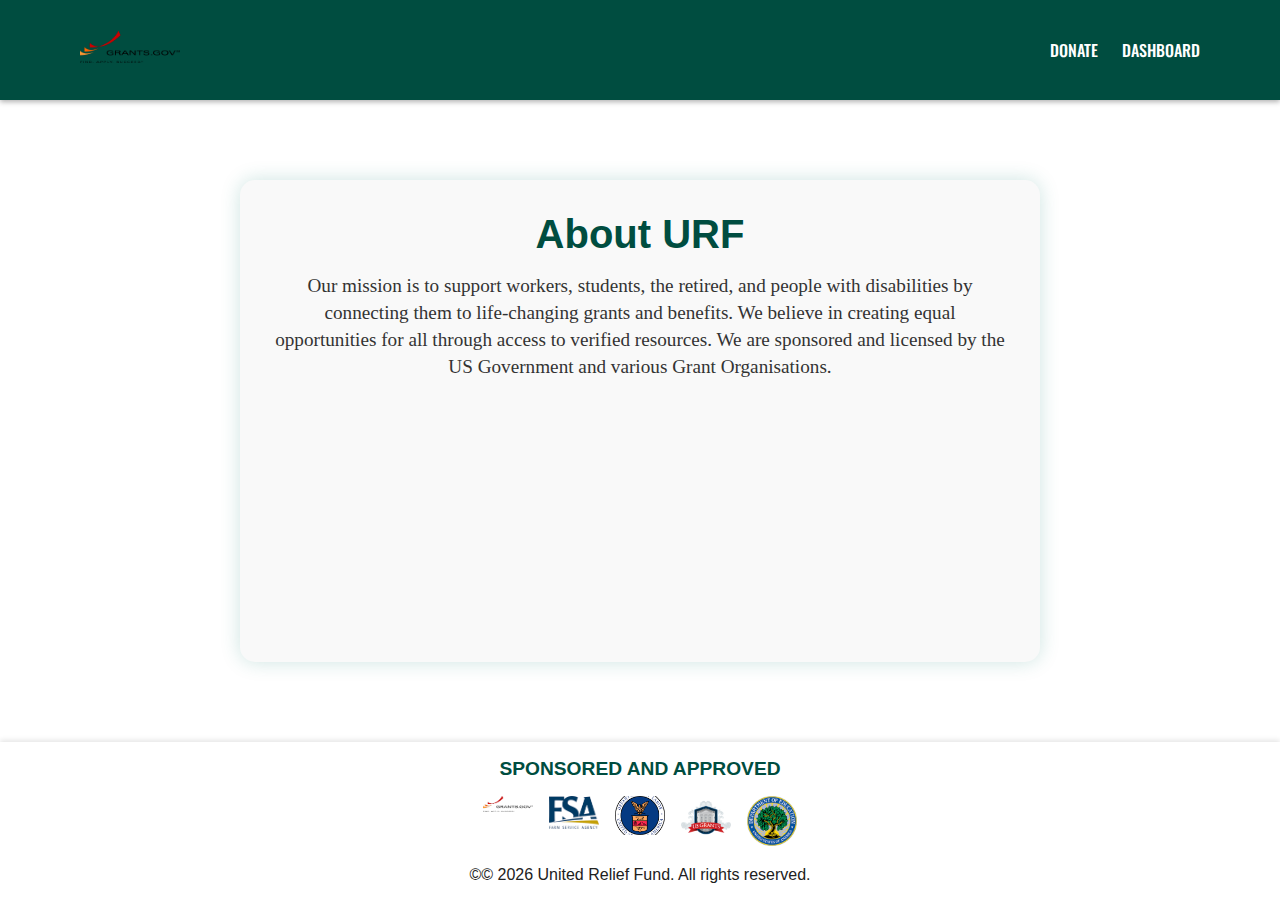
<file: about.html>
<!DOCTYPE html>
<html lang="en">
<head>
  <meta charset="UTF-8" />
  <meta name="viewport" content="width=device-width, initial-scale=1.0" />
  <title>About Us</title>
  <link rel="stylesheet" href="styles.css">
  <link rel="preconnect" href="https://fonts.googleapis.com">
<link rel="preconnect" href="https://fonts.gstatic.com" crossorigin>
<link href="https://fonts.googleapis.com/css2?family=Oswald:wght@200..700&display=swap" rel="stylesheet">
</head>
<body>

<header>
        
        <div class="logo">
            <img src="IMAGES/grants-gov-logo-text.Bxb08h7s.png" alt="WorkerAid Logo">
        </div>

        <nav>
            <a href="/donate.html" class="bg-blue-600 hover:bg-blue-700 text-white font-bold py-3 px-6 rounded-lg shadow-lg transition">
                DONATE
            </a>
            <a href="dashboard.html">DASHBOARD</a>
        </nav>
    </header>

  <div id="header-placeholder"></div>


  <!-- Main Content -->
  <main class="edit-about">
    <div class="about-box">
      <h2>About URF</h2>
      <p>
        Our mission is to support workers, students, the retired, and people with disabilities by connecting them to life-changing grants and benefits.
        We believe in creating equal opportunities for all through access to verified resources. We are sponsored and licensed by the US Government and various Grant Organisations.
      </p>
    </div>
  </main>

  <!-- Footer -->
  <footer class="footerr">
    <h1 class="sponsor-title">SPONSORED AND APPROVED</h1>
    <div class="sponsor-logos">
      <a href="https://www.grants.gov/" target="_blank"><img src="IMAGES/grants-gov-logo-text.Bxb08h7s.png" alt=""></a>
      <a href="https://studentaid.gov/understand-aid/types/grants" target="_blank"><img src="IMAGES/FSAlogo.png" alt=""></a>
      <a href="https://www.dol.gov/agencies/eta/grants/apply/find-opportunities" target="_blank"><img src="IMAGES/LBOR_logo.png" alt=""></a>
      <a href="https://www.usgrants.org/" target="_blank"><img src="IMAGES/logoUSGRANTS.png" alt=""></a>
      <a href="https://www.ed.gov/grants-and-programs/apply-grant/available-grants" target="_blank"><img src="IMAGES/DEPEDU2.png" alt=""></a>
    </div>
    <div class="footer-copy">
      &copy;© 2026 United Relief Fund. All rights reserved.
    </div>
  </footer>




</body>
</html>
</file>
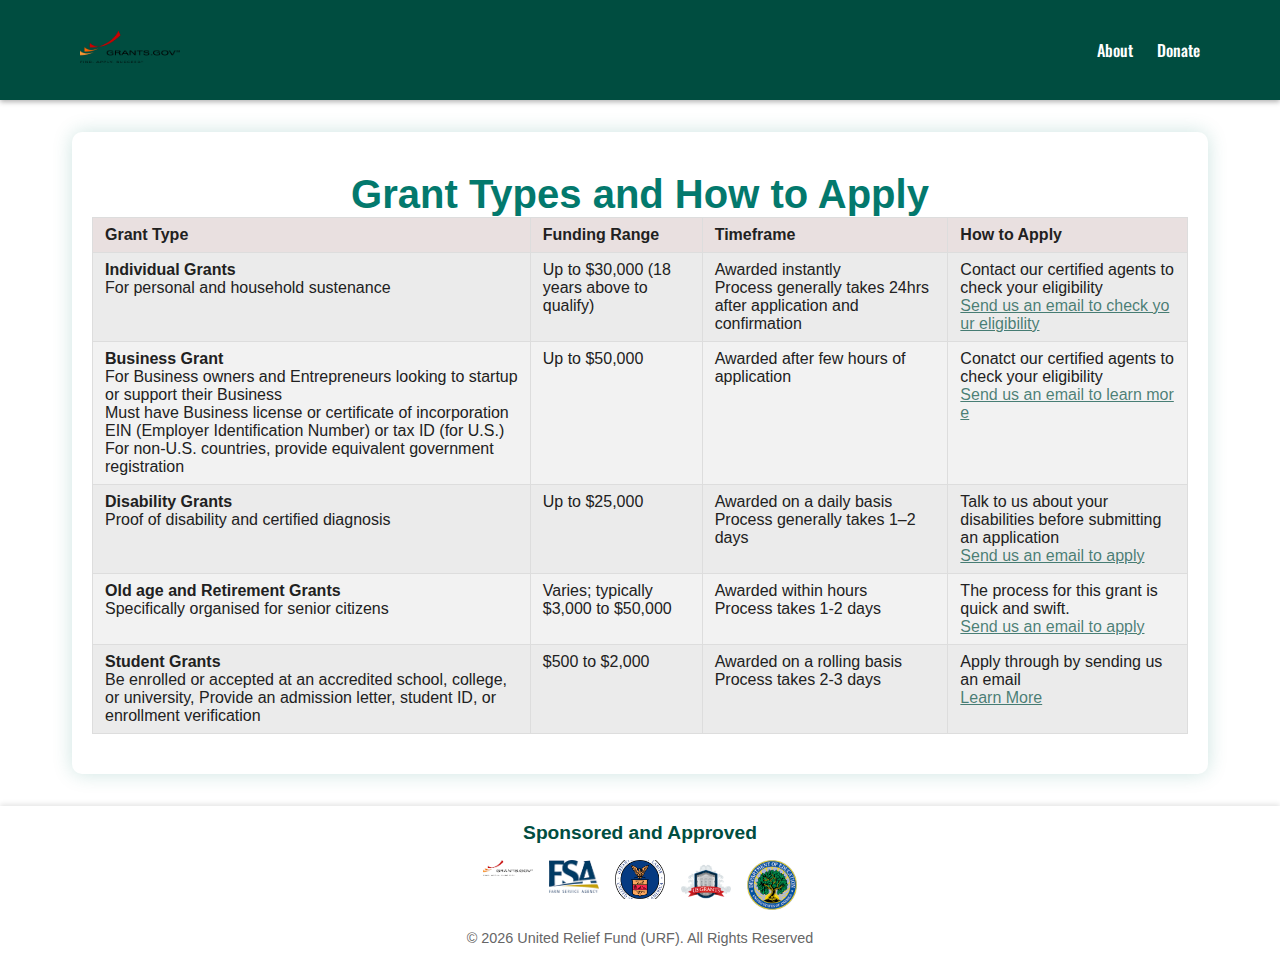
<file: dashboard.html>
<!DOCTYPE html>
<html lang="en">
<head>
  <meta charset="UTF-8" />
  <meta name="viewport" content="width=device-width, initial-scale=1.0"/>
  <title>User Dashboard</title>
  <link rel="stylesheet" href="styles.css" />
    <link rel="preconnect" href="https://fonts.googleapis.com">
<link rel="preconnect" href="https://fonts.gstatic.com" crossorigin>
<link href="https://fonts.googleapis.com/css2?family=Oswald:wght@200..700&display=swap" rel="stylesheet">
<link rel="preconnect" href="https://fonts.googleapis.com">

 <!-- 
<script>
  function confirmLogout() {
    const confirmed = confirm("Log out?");
    if (confirmed) {
      // ✅ Redirect or clear session here
      window.location.href = 'index.html'; // or 'logout.html' if you have one
    }
  }
</script> -->

</head>
<body>
  <header>
    <div class="logo">
      <img src="/IMAGES/grants-gov-logo-text.Bxb08h7s.png" alt="">
    </div>
    <nav>
      <a href="index.html">About</a>
      <a href="donate.html">Donate</a>
   <!--    <a href="#" onclick="confirmLogout()">Log Out</a>  -->
    </nav>
  </header>

  
  <main>
     <!--
      <section class="grid">
            <div class="grid-item">
                <img src="IMAGES/Construction Site Planning.jpg" alt="Grant 1">
                <p>You’ve carried the weight of progress on your shoulders — day in, day out. Now let us help 
                    carry you forward with the support and opportunities you deserve
                </p>
            </div>
            <div class="grid-item">
                <img src="IMAGES/21 Identical Twins Reveal The Most Memorable Times They Switched Places And Fooled Everyone.jpg" alt="Benefit 1">
                <p>Every challenge you’ve faced is a reminder of your resilience. We see your strength, and we stand with you
                    — because support should be as unwavering as your spirit.</p>
            </div>
            <div class="grid-item">
                <img src="IMAGES/couples holdingbox.jpg" alt="Grant 2">
                <p>After a lifetime of service and contribution, you’ve earned more than rest — you’ve earned care, dignity, 
                    and continued purpose. We’re here to walk with you through this next chapter.</p>
            </div>
            <div class="grid-item">
                <img src="IMAGES/mrslamsmusings.jpg" alt="Benefit 2">
                <p>You carry the future in your hands, full of questions, energy, and hope. With the
                    right support, there’s no limit to how far you can go — and we’re here to help you rise.</p>
            </div>
        </section>   -->

        <section id="grant-types" class="grant-table-section">
            <h2>Grant Types and How to Apply</h2>
            <div class="table-wrapper">
                <table class="grant-table">
                    <thead>
                        <tr>
                            <th>Grant Type</th>
                            <th>Funding Range</th>
                            <th>Timeframe</th>
                            <th>How to Apply</th>
                        </tr>
                    </thead>
                    <tbody>
                        <tr>
                            <td>
                                <strong>Individual Grants</strong><br>
                                For personal and household sustenance
                            </td>
                            <td> Up to $30,000 (18 years above to qualify)</td>
                            <td>Awarded instantly<br>Process generally takes 24hrs after application and confirmation</td>
                            <td>
                                Contact our certified agents to check your eligibility<br>
                                <a href="mailto:info@relieffund.online">Send us an email to check your eligibility</a>
                            </td>
                        </tr>
                        <tr>
                            <td>
                                <strong>Business Grant</strong><br>
                                For Business owners and Entrepreneurs looking to startup or support their Business <br>
                                Must have Business license or certificate of incorporation <br>
                                 EIN (Employer Identification Number) or tax ID (for U.S.) <br>
                                  For non-U.S. countries, provide equivalent government registration
                            </td>
                            <td>
                                Up to $50,000
                            </td>
                            <td>Awarded after few hours of application</td>
                            <td>
                                Conatct our certified agents to check your eligibility <br>
                                <a href="mailto:info@relieffund.online"> Send us an email to learn more</a>
                            </td>
                        </tr>
                        <tr>
                            <td>
                                <strong>Disability Grants</strong><br>
                                Proof of disability and certified diagnosis
                            </td>
                            <td>Up to $25,000</td>
                            <td>Awarded on a daily basis<br>Process generally takes 1–2 days</td>
                            <td>
                                Talk to us about your disabilities before submitting an application<br>
                                <a href="mailto:info@relieffund.online">Send us an email to apply</a>
                            </td>
                        </tr>
                        <tr>
                            <td>
                                <strong>Old age and Retirement Grants</strong><br>
                                Specifically organised for senior citizens
                            </td>
                            <td>Varies; typically $3,000 to $50,000</td>
                            <td>Awarded within hours<br>Process takes 1-2 days</td>
                            <td>
                                The process for this grant is quick and swift.<br>
                                <a href="mailto:info@relieffund.online">Send us an email to apply</a>
                            </td>
                        </tr>
                        <tr>
                            <td>
                                <strong>Student Grants</strong><br>
                                Be enrolled or accepted at an accredited school, college, or university,
                                Provide an admission letter, student ID, or enrollment verification
                            </td>
                            <td>$500 to $2,000</td>
                            <td>Awarded on a rolling basis<br>Process takes 2-3 days</td>
                            <td>
                                Apply through by sending us an email<br>
                                <a href="mailto:info@relieffund.online">Learn More</a>
                            </td>
                        </tr>
                    </tbody>
                </table>
            </div>
        </section>

  </main>

   <footer>
          <h1>Sponsored and Approved</h1>
        <div class="social-icons">
            <a href="https://www.grants.gov/" target="_blank"><img src="IMAGES/grants-gov-logo-text.Bxb08h7s.png" alt=""></a>
            <a href="https://studentaid.gov/understand-aid/types/grants" target="_blank"><img src="IMAGES/FSAlogo.png" alt=""></a>
            <a href="https://www.dol.gov/agencies/eta/grants/apply/find-opportunities" target="_blank"><img src="IMAGES/LBOR_logo.png" alt=""></a>
            <a href="https://www.usgrants.org/" target="_blank"><img src="IMAGES/logoUSGRANTS.png" alt=""></a>
            <a href="https://www.ed.gov/grants-and-programs/apply-grant/available-grants" target="_blank"><img src="IMAGES/DEPEDU2.png" alt=""></a>
        </div>
        <div class="container">© 2026 United Relief Fund (URF). All Rights Reserved</div>
    </footer>

 
</body>
</html>
</file>
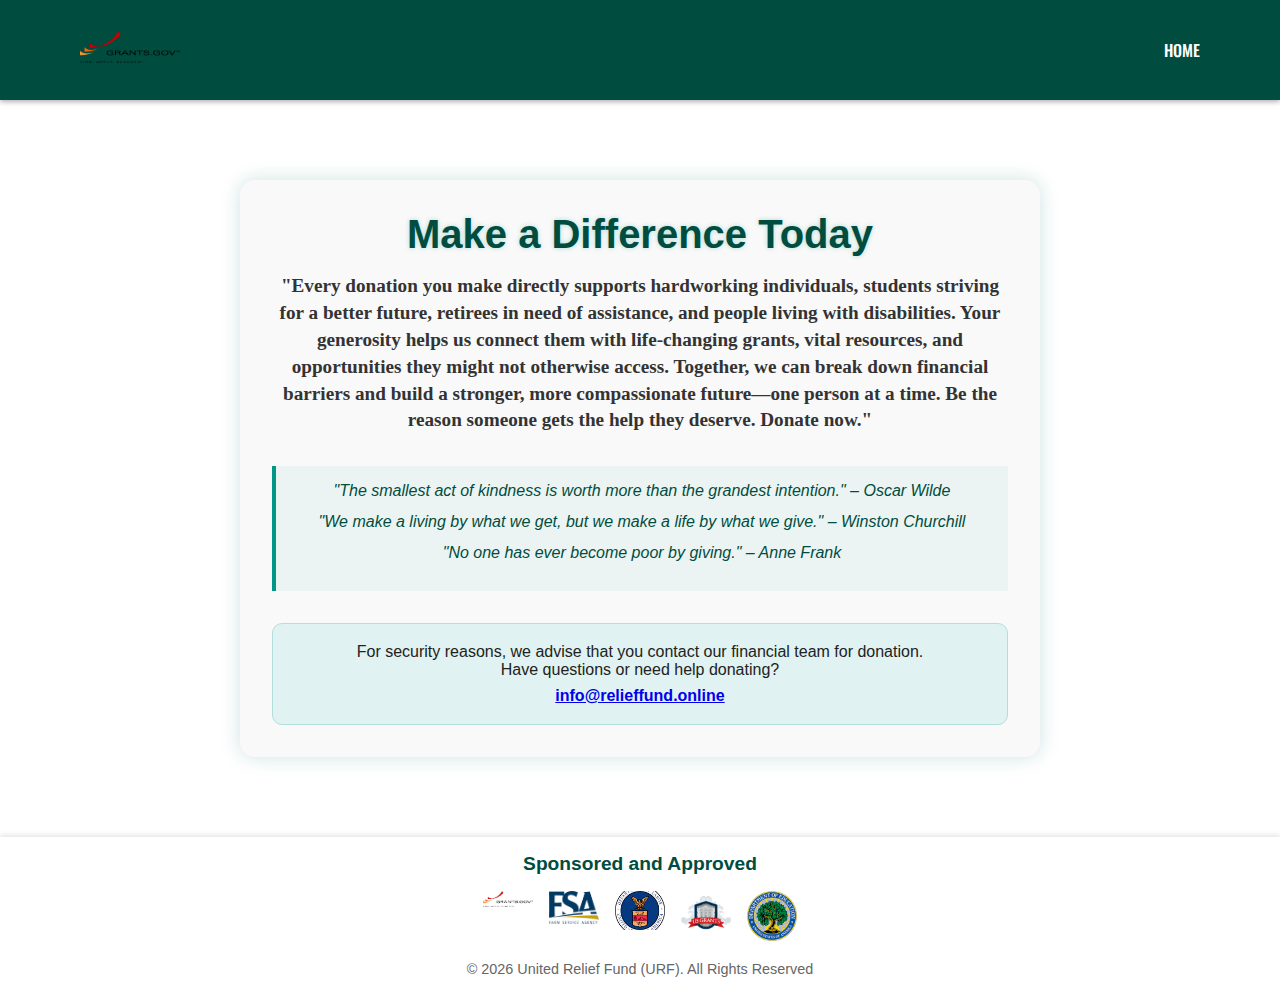
<file: donate.html>
<!DOCTYPE html>
<html lang="en">
<head>
  <meta charset="UTF-8" />
  <meta name="viewport" content="width=device-width, initial-scale=1.0"/>
  <title>Donate Now - Empower Futures</title>
  <link rel="stylesheet" href="styles.css">
  <link rel="preconnect" href="https://fonts.googleapis.com">
<link rel="preconnect" href="https://fonts.gstatic.com" crossorigin>
<link href="https://fonts.googleapis.com/css2?family=Oswald:wght@200..700&display=swap" rel="stylesheet">
</head>
<body>
  <header>
        
        <div class="logo">
            <img src="IMAGES/grants-gov-logo-text.Bxb08h7s.png" alt="WorkerAid Logo">
        </div>

        <nav>
            <a href="index.html">HOME</a>
        </nav>
    </header>



    <div id="header-placeholder"></div>
  <div class="donate-container">
    <h1 class="donate-title">Make a Difference Today</h1>
    <p class="donate-paragraph">
      "Every donation you make directly supports hardworking individuals, students striving for a better future, retirees in need of assistance, and people living with disabilities. Your generosity helps us connect them with life-changing grants, vital resources, and opportunities they might not otherwise access. Together, we can break down financial 
      barriers and build a stronger, more compassionate future—one person at a time. Be the reason someone gets the help they deserve. Donate now."
    </p>

    <div class="quotes">
      <p>"The smallest act of kindness is worth more than the grandest intention." – Oscar Wilde</p>
      <p>"We make a living by what we get, but we make a life by what we give." – Winston Churchill</p>
      <p>"No one has ever become poor by giving." – Anne Frank</p>
    </div>

    <div class="donate-contact">
      <p>For security reasons, we advise that you contact our financial team for donation.</p>
      <p>Have questions or need help donating?</p>
     <p class="email">
  <a href="mailto:info@relieffund.online">info@relieffund.online</a>
</p>


    </div>
  </div>

   <footer>
          <h1>Sponsored and Approved</h1>
        <div class="social-icons">
            <a href="https://www.grants.gov/" target="_blank"><img src="IMAGES/grants-gov-logo-text.Bxb08h7s.png" alt=""></a>
            <a href="https://studentaid.gov/understand-aid/types/grants" target="_blank"><img src="IMAGES/FSAlogo.png" alt=""></a>
            <a href="https://www.dol.gov/agencies/eta/grants/apply/find-opportunities" target="_blank"><img src="IMAGES/LBOR_logo.png" alt=""></a>
            <a href="https://www.usgrants.org/" target="_blank"><img src="IMAGES/logoUSGRANTS.png" alt=""></a>
            <a href="https://www.ed.gov/grants-and-programs/apply-grant/available-grants" target="_blank"><img src="IMAGES/DEPEDU2.png" alt=""></a>
        </div>
        <div class="container">© 2026 United Relief Fund (URF). All Rights Reserved</div>
    </footer>



</body>
</html>
</file>
<file: styles.css>
/* RESET AND BASE */
.bree-serif-regular {
  font-family: "Bree Serif", serif;
  font-weight: 400;
  font-style: normal;
}

* {
    margin: 0;
    padding: 0;
    box-sizing: border-box;
    font-family: 'Arial', sans-serif;
}

.oswald {
    font-family: "Oswald", sans-serif;
    font-optical-sizing: auto;
    font-style: normal;
}

body {
    background: #ffffff;
    color: #212121;
    min-height: 100vh;
    display: flex;
    flex-direction: column;
}

/* STARS BACKGROUND EFFECT */
.stars {
    position: fixed;
    top: 0;
    left: 0;
    width: 100%;
    height: 100%;
    background: transparent;
    z-index: -1;
    animation: twinkle 5s infinite;
}

@keyframes twinkle {
    0%, 100% { opacity: 0.7; }
    50% { opacity: 0.3; }
}

.stars::before,
.stars::after {
    content: '';
    position: absolute;
    width: 2px;
    height: 2px;
    background: white;
    box-shadow: 50vw 20vh #fff, 20vw 80vh #ddd, 70vw 50vh #eee, 30vw 30vh #fff, 80vw 10vh #ddd;
    animation: twinkle 3s infinite alternate;
}

/* HEADER */
header, .about-center {
    background: #004d40;
    padding: 1rem 5rem;
    display: flex;
    justify-content: space-between;
    align-items: center;
    box-shadow: 0 2px 5px rgba(0, 0, 0, 0.3);
    height: 100px;
}

.logo {
    font-size: 1.5rem;
    font-weight: bold;
    color: #00796B;
}

.logo img {
    max-width: 100px;
    height: auto;
}

nav {
    display: flex;
    align-items: center;
    flex-wrap: wrap;
}

nav a {
    color: #FFFFFF;
    text-decoration: none;
    margin-left: 1.5rem;
    font-size: 1rem;
    transition: color 0.3s;
    font-family: "Oswald", sans-serif;
    font-weight: 500;
}

nav a:hover {
    text-decoration: underline;
}

/* MAIN & HERO */
main {
    flex: 1;
    padding: 2rem;
    max-width: 1200px;
    margin: 0 auto;
    width: 100%;
}

.hero {
    padding-top: 20px;
    text-align: center;
    margin-bottom: 2rem;
    padding-bottom: 100px;
}

.hero h1 {
    padding-bottom: 15px;
    font-size: clamp(1.8rem, 4vw, 2.5rem);
    color: #03796d;
    font-family: "Special Gothic Expanded One", sans-serif;
    font-weight: 200;
}

.hero p {
    font-family: "Bree Serif", serif;
    font-size: clamp(1rem, 2.5vw, 1.2rem);
    color: #424242;
}

/* FORM SECTION */
.form-container {
    background: rgba(255, 255, 255, 0.95);
    backdrop-filter: blur(10px);
    padding: 2rem;
    border-radius: 15px;
    box-shadow: 0 0 20px rgba(0, 191, 255, 0.4);
    max-width: 500px;
    margin: 20px auto;
    width: 90%;
}

.tabs {
    display: flex;
    justify-content: space-around;
    margin-bottom: 1.5rem;
    flex-wrap: wrap;
    gap: 0.5rem;
}

.tab {
    padding: 0.5rem 1rem;
    background: rgba(255, 255, 255, 0.2);
    border-radius: 5px;
    cursor: pointer;
    transition: background 0.3s, color 0.3s;
    color: #100f0f;
    min-width: fit-content;
}

.tab.active {
    background: #009688;
    color: #fff;
}

.tab:hover {
    background: #e0f2f1;
    color: #000;
}

.form-section {
    display: none;
}

.form-section.active {
    display: block !important;
}

.input-group {
    margin-bottom: 1rem;
    position: relative;
}

input {
    width: 100%;
    padding: 0.8rem;
    border: 1px solid #004d40;
    border-radius: 5px;
    background: rgba(255, 255, 255, 0.9);
    color: #151515;
    font-size: 1rem;
    outline: none;
    transition: border 0.3s, box-shadow 0.3s;
}

input:focus {
    border-color: #009688;
    box-shadow: 0 0 10px #00968866;
}

.toggle-password {
    position: absolute;
    right: 10px;
    top: 50%;
    transform: translateY(-50%);
    cursor: pointer;
    color: #004d40;
}

button {
    width: 100%;
    padding: 0.8rem;
    background: #004d40;
    border: none;
    border-radius: 5px;
    color: #fff;
    font-size: 1.1rem;
    cursor: pointer;
    transition: background 0.3s, transform 0.2s;
}

button:hover {
    background: #00796B;
    transform: scale(1.05);
}

.spinner {
    display: none;
    border: 4px solid #f3f3f3;
    border-top: 4px solid #004d40;
    border-radius: 50%;
    width: 20px;
    height: 20px;
    animation: spin 1s linear infinite;
    margin: 0 auto;
}

@keyframes spin {
    0% { transform: rotate(0deg); }
    100% { transform: rotate(360deg); }
}

#passwordWarning,
#confirmWarning {
    display: block;
    height: 1.2rem;
    margin-top: -0.5rem;
    margin-bottom: 1rem;
    color: red;
    font-size: 0.9rem;
}

.error {
    display: none;
    margin-top: 1rem;
    padding: 0.5rem;
    border-radius: 5px;
    background: rgba(255, 0, 0, 0.2);
    color: #100f0f;
}

.success {
    display: none;
    margin-top: 1rem;
    padding: 0.5rem;
    border-radius: 5px;
    background: rgba(0, 255, 0, 0.15);
    color: #100f0f;
}

/* VERIFY SECTION */
#verifySection {
    display: none;
    text-align: center;
}

#verifySection h3 {
    font-size: 1.5rem;
    color: #004d40;
    margin-bottom: 1rem;
}

#verifySection input {
    margin-bottom: 0.8rem;
}

#verifySection button {
    margin-top: 0.5rem;
}

/* RESET STEPS */
.reset-step {
    margin-top: 1rem;
}

.reset-step input {
    margin-bottom: 0.8rem;
}

.reset-step button {
    margin-top: 0.3rem;
}

/* FOOTER */
footer {
    background: #ffffff;
    padding: 1rem;
    text-align: center;
    box-shadow: 0 -2px 5px rgba(0, 0, 0, 0.1);
    margin-top: auto;
}

footer h1 {
    font-size: 1.2rem;
    color: #004d40;
    margin-bottom: 1rem;
}

.social-icons {
    display: flex;
    justify-content: center;
    flex-wrap: wrap;
    gap: 1rem;
    margin-bottom: 1rem;
}

.social-icons img {
    width: 50px;
    height: auto;
}

.social-icons a {
    text-decoration: none;
    transition: transform 0.3s;
}

.social-icons a:hover {
    transform: scale(1.1);
}

footer .container {
    font-size: 0.9rem;
    color: #666;
}

/* DONATE SECTION */
.donate-container {
    max-width: 800px;
    margin: 5rem auto;
    padding: 2rem;
    background-color: #f9f9f9;
    border-radius: 15px;
    box-shadow: 0 0 20px rgba(0, 121, 107, 0.2);
    text-align: center;
    width: 90%;
}

.donate-title {
    font-size: clamp(2rem, 5vw, 2.5rem);
    color: #004d40;
    margin-bottom: 1rem;
    text-shadow: 0 0 5px rgba(0, 150, 136, 0.3);
}

.donate-paragraph {
    font-family: "Bree Serif", serif;
    font-weight: 600;
    font-style: normal;
    font-size: clamp(1rem, 2.5vw, 1.2rem);
    color: #333;
    line-height: 1.4;
    margin-bottom: 2rem;
}

.quotes {
    background: rgba(0, 150, 136, 0.05);
    border-left: 4px solid #009688;
    padding: 1rem 1.5rem;
    margin-bottom: 2rem;
    font-style: italic;
    font-size: 1rem;
    color: #004d40;
}

.quotes p {
    margin-bottom: 0.8rem;
}

.donate-contact {
    font-size: 1rem;
    color: #222;
    background: #e0f2f1;
    padding: 1.2rem;
    border-radius: 10px;
    border: 1px solid #b2dfdb;
}

.email {
    font-weight: bold;
    color: #004d40;
    margin-top: 0.5rem;
}

/* GRANT TABLE */
.grant-table-section {
    padding: 40px 20px;
    border-radius: 10px;
    box-shadow: 0 0 20px rgba(0, 121, 107, 0.2);
    width: 100%;
}

.grant-table-section h2 {
    text-align: center;
    font-size: clamp(2rem, 5vw, 2.5rem);
    color: #03796d;
}

.table-wrapper {
    overflow-x: auto;
    -webkit-overflow-scrolling: touch;
}

.grant-table {
    width: 100%;
    min-width: 600px;
    border-collapse: collapse;
    margin: 0 auto;
    background-color: #ebebeb;
}

.grant-table th,
.grant-table td {
    border: 1px solid #ddd;
    padding: 8px 12px;
    text-align: left;
    vertical-align: top;
    word-wrap: break-word;
}

.grant-table th {
    background-color: #e9e0e0;
    font-weight: bold;
}

.grant-table tr:nth-child(even) {
    background-color: #f2f2f2;
}

.grant-table a {
    color: rgba(0, 77, 64, 0.7);
    text-decoration: underline;
    word-break: break-all;
}

/* ABOUT US CENTER */
.edit-about {
    max-width: 800px;
    margin: 5rem auto;
    padding: 2rem;
    background-color: #f9f9f9;
    border-radius: 15px;
    box-shadow: 0 0 20px rgba(0, 121, 107, 0.2);
    text-align: center;
    width: 90%;
}

.edit-about h2 {
    font-family: "Special Gothic Expanded One", sans-serif;
    font-size: clamp(2rem, 5vw, 2.5rem);
    color: #004d40;
    margin-bottom: 1rem;
}

.edit-about p {
    font-size: clamp(1rem, 2.5vw, 1.2rem);
    color: #333;
    max-width: 800px;
    margin: 0 auto;
    line-height: 1.4;
    font-family: "Bree Serif", serif;
}

.sponsor-logos {
    display: flex;
    justify-content: center;
    flex-wrap: wrap;
    gap: 1rem;
    margin-bottom: 1rem;
}

.sponsor-logos img {
    width: 50px;
    height: auto;
}

/* IMAGE GRID - RESPONSIVE FOR ALL DEVICES */
.grid {
    display: grid;
    grid-template-columns: repeat(auto-fit, minmax(280px, 1fr));
    gap: 1.5rem;
    margin-bottom: 2rem;
    padding: 0 1rem;
}

.grid-item {
    border-radius: 20px;
    background-color: #e0f7f4;
    text-align: center;
    overflow: hidden;
}

.grid-item img {
    width: 100%;
    height: 300px;
    object-fit: cover;
    border-radius: 10px;
    background: #ddd;
    display: block;
}

.grid-item p {
    font-family: "Oswald", sans-serif;
    margin-top: 0.5rem;
    padding: 0.5rem;
    font-size: 1rem;
    color: #0c0b0b;
}

/* RESPONSIVE BREAKPOINTS */

/* Large tablets and small desktops */
@media (max-width: 1024px) {
    header, .about-center {
        padding: 1rem 3rem;
    }
    
    .grid {
        grid-template-columns: repeat(auto-fit, minmax(250px, 1fr));
        gap: 1.2rem;
    }
    
    .grid-item img {
        height: 280px;
    }
}

/* Tablets */
@media (max-width: 768px) {
    header, .about-center {
        flex-direction: column;
        align-items: center;
        padding: 1rem 2rem;
        height: auto;
        text-align: center;
    }

    nav {
        margin-top: 1rem;
        justify-content: center;
    }

    nav a {
        margin: 0.5rem;
        font-size: 0.95rem;
    }

    main {
        padding: 1rem;
    }

    .hero {
        padding-bottom: 50px;
    }

    /* Grid shows 2 columns on tablets */
    .grid {
        grid-template-columns: repeat(2, 1fr);
        gap: 1rem;
        padding: 0 0.5rem;
    }

    .grid-item img {
        height: 220px;
    }

    .donate-container,
    .edit-about {
        padding: 1.5rem;
        margin: 1rem auto;
        width: 95%;
    }

    .form-container {
        width: 95%;
        padding: 1.5rem;
    }

    .tabs {
        gap: 0.3rem;
    }

    .tab {
        padding: 0.4rem 0.8rem;
        font-size: 0.9rem;
    }

    .grant-table th,
    .grant-table td {
        padding: 8px;
        font-size: 0.9rem;
    }
}

/* Mobile phones */
@media (max-width: 600px) {
    header, .about-center {
        padding: 1rem;
    }

    nav a {
        font-size: 0.85rem;
        margin: 0.3rem;
    }

    .hero {
        padding-bottom: 30px;
    }

    /* Grid shows 2 columns on mobile for your 4 images */
    .grid {
        grid-template-columns: repeat(2, 1fr);
        gap: 0.8rem;
        padding: 0;
    }

    .grid-item img {
        height: 180px;
    }

    .grid-item p {
        font-size: 0.9rem;
        padding: 0.3rem;
    }

    .form-container,
    .donate-container,
    .edit-about {
        padding: 1rem;
        margin: 0.5rem auto;
        width: 95%;
    }

    input,
    button {
        font-size: 1rem;
        padding: 0.7rem;
    }

    .grant-table {
        min-width: 550px;
        font-size: 0.85rem;
    }

    .grant-table th,
    .grant-table td {
        padding: 6px;
    }

    .sponsor-logos img {
        width: 40px;
    }

    .social-icons img {
        width: 40px;
    }
}

/* Very small phones */
@media (max-width: 480px) {
    .hero {
        padding-top: 10px;
        padding-bottom: 20px;
    }

    /* Still 2 columns but smaller images */
    .grid {
        gap: 0.5rem;
    }

    .grid-item img {
        height: 150px;
    }

    .grid-item p {
        font-size: 0.8rem;
    }

    .tabs {
        flex-direction: column;
        gap: 0.5rem;
    }

    .tab {
        padding: 0.5rem;
        font-size: 0.85rem;
    }

    .form-container {
        padding: 0.8rem;
    }

    .quotes {
        padding: 0.8rem 1rem;
    }

    .donate-contact {
        padding: 1rem;
    }
}

/* Extra small devices */
@media (max-width: 360px) {
    .grid-item img {
        height: 130px;
    }
    
    .grid-item p {
        font-size: 0.75rem;
    }
    
    nav a {
        font-size: 0.8rem;
    }
}

/* Landscape orientation adjustments */
@media (max-height: 500px) and (orientation: landscape) {
    .hero {
        padding-top: 10px;
        padding-bottom: 20px;
    }
    
    .grid-item img {
        height: 160px;
    }
}

/* High DPI displays */
@media (-webkit-min-device-pixel-ratio: 2), (min-resolution: 192dpi) {
    .logo img,
    .social-icons img,
    .sponsor-logos img {
        image-rendering: -webkit-optimize-contrast;
        image-rendering: crisp-edges;
    }
}
</file>
